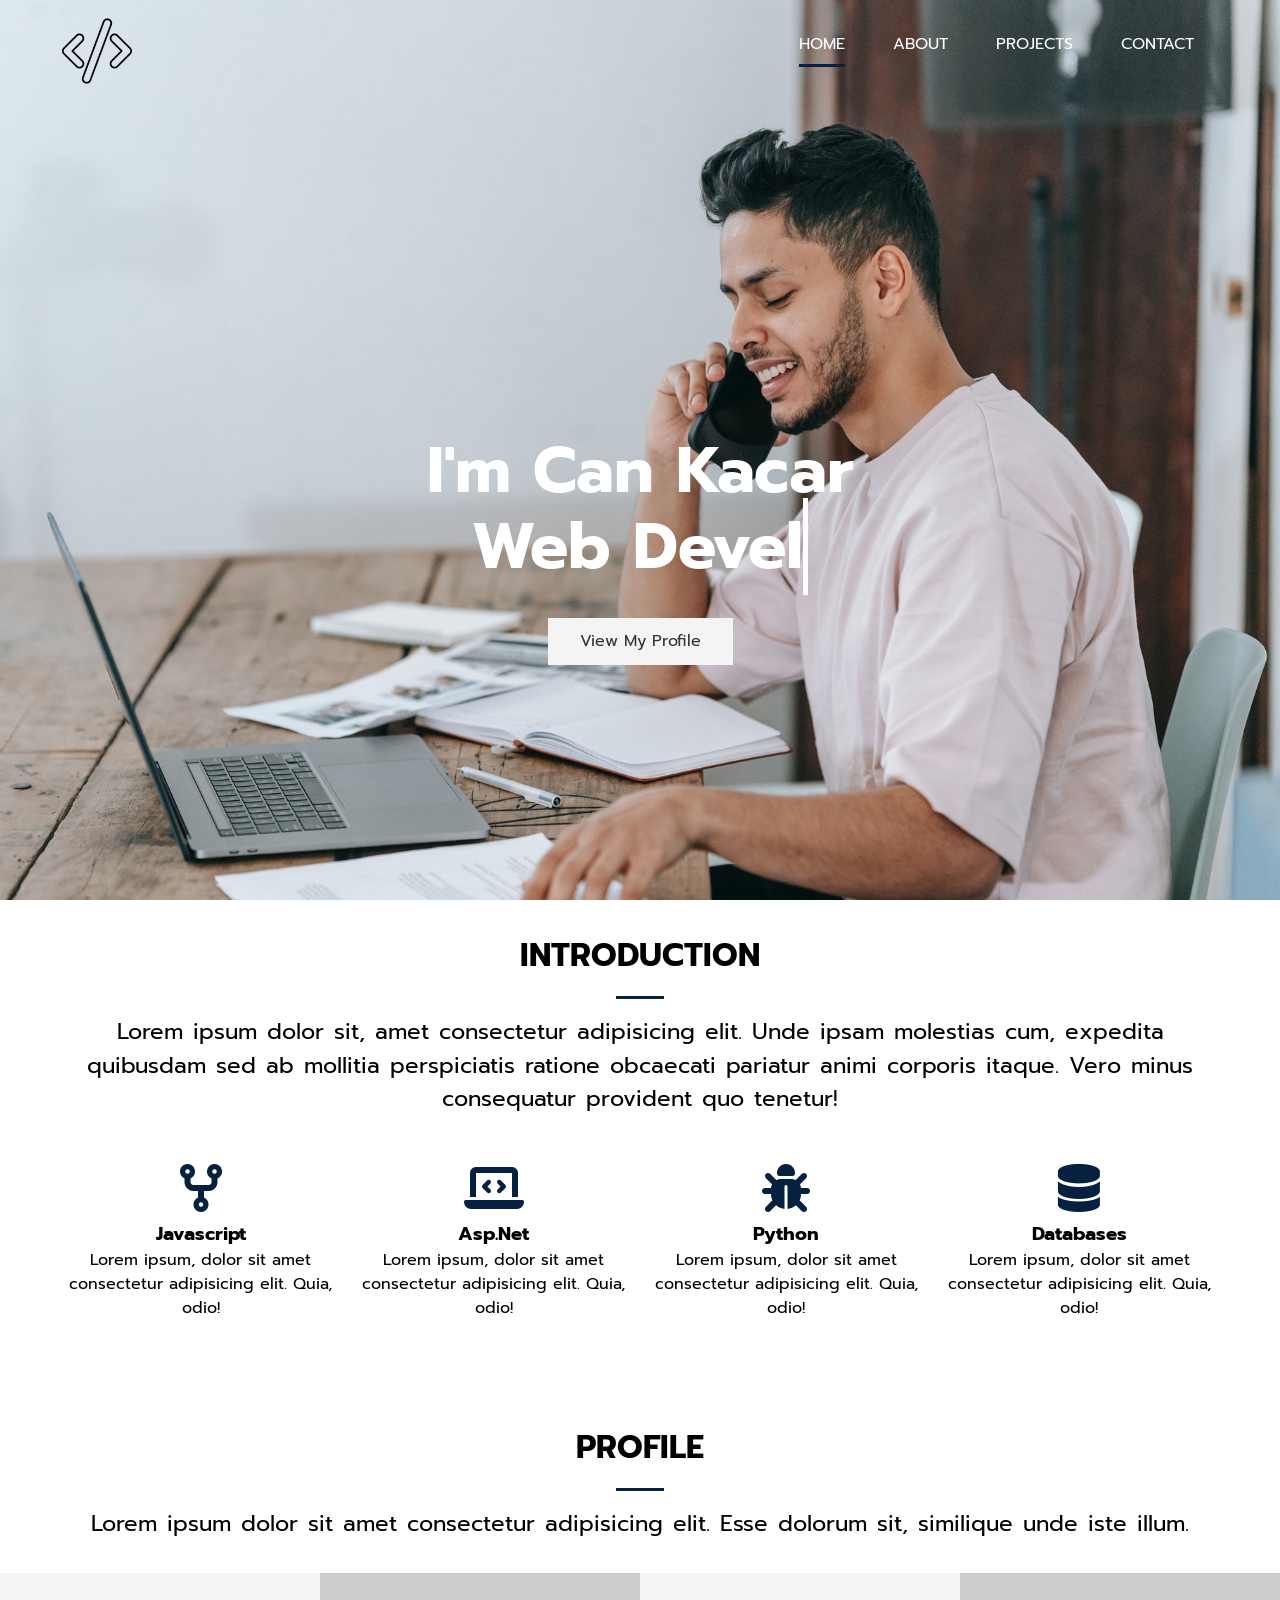
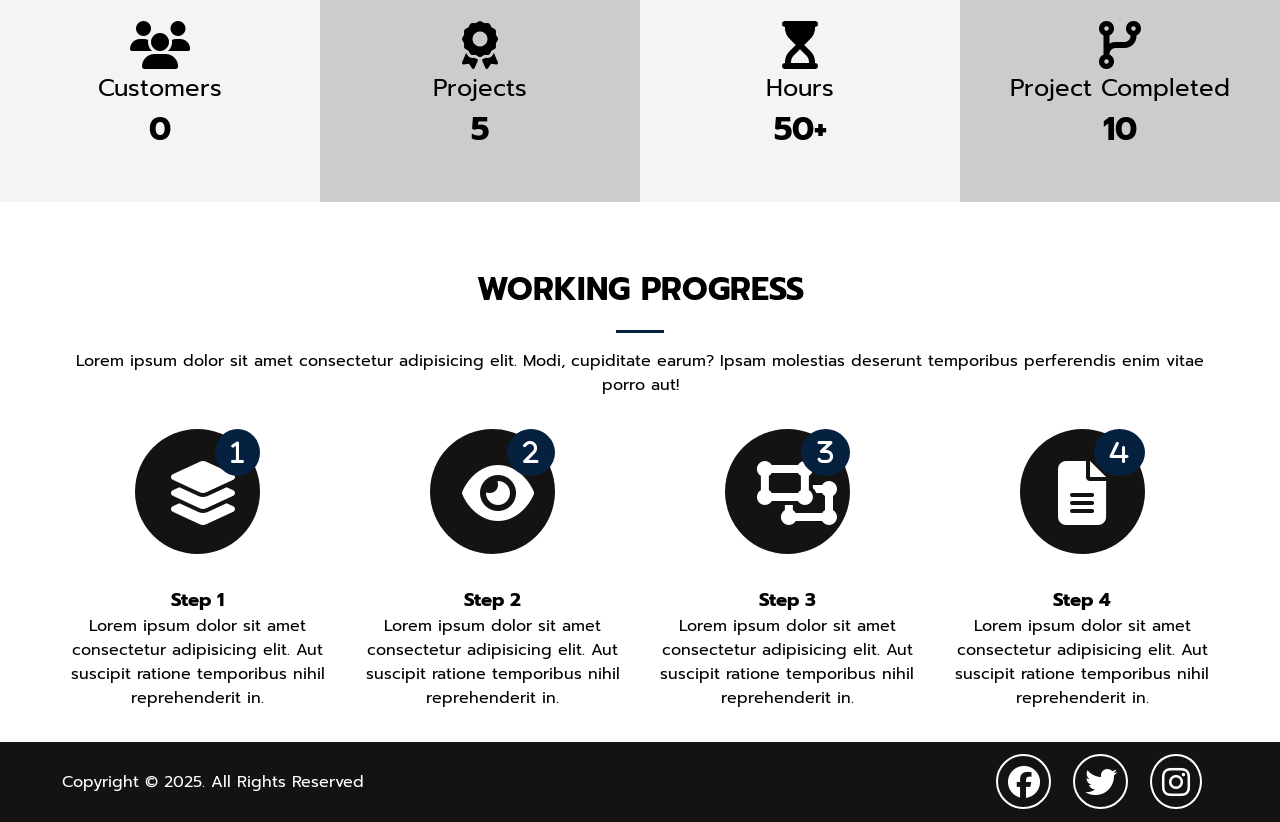
<file: public/index.html>
<!DOCTYPE html>
<html lang="en">
<head>
    <meta charset="UTF-8">
    <meta name="viewport" content="width=device-width, initial-scale=1.0">
    <link href="https://fonts.googleapis.com/css2?family=Prompt&display=swap" rel="stylesheet">
    <link rel="stylesheet" href="https://cdnjs.cloudflare.com/ajax/libs/animate.css/4.1.1/animate.min.css"/>
    <link rel="stylesheet" href="https://cdnjs.cloudflare.com/ajax/libs/font-awesome/6.4.0/css/all.min.css" integrity="sha512-iecdLmaskl7CVkqkXNQ/ZH/XLlvWZOJyj7Yy7tcenmpD1ypASozpmT/E0iPtmFIB46ZmdtAc9eNBvH0H/ZpiBw==" crossorigin="anonymous" referrerpolicy="no-referrer" />
    <link rel="stylesheet" href="css/main.css">
    <title>Document</title>
</head>
<body>
    
    <!-- header -->
    <header id="header__home">
        <div class="container">
            <nav class="main-nav">
                <img src="img/logo.png" alt="" class="main-nav__logo">
                <ul class="main-nav__items">
                    <li><a href="index.html" class="active">Home</a></li>
                    <li><a href="about.html">About</a></li>
                    <li><a href="project.html">Projects</a></li>
                    <li><a href="contact.html">Contact</a></li>
                </ul>
            </nav>
            <div class="header-content">
                <h1>I'm Can Kacar
                    <span class="typewrite" data-period="1000" 
                    data-type='["Web Developer", "Freelancer"]'></span>
                </h1>
                <a href="" class="btn-light animate__animated animate__wobble my-2">View My Profile</a>
            </div>
        </div>
    </header>
    <script src="js/jquery.min.js"></script>
    <script src="js/type-writer.js"></script>

    <!-- seciton a -->
    <section id="home__a" class="text-center py-2">
        <div class="container">
            <h1 class="section-title">Introduction</h1>
            <div class="border-bottom"></div>
            <p class="lead">
                Lorem ipsum dolor sit, amet consectetur adipisicing elit. Unde ipsam molestias cum, expedita quibusdam sed ab mollitia perspiciatis ratione obcaecati pariatur animi corporis itaque. Vero minus consequatur provident quo tenetur!
            </p>
            <div class="skills my-3">
                <div>
                    <i class="fa-solid fa-code-fork fa-3x"></i>
                    <h3>Javascript</h3>
                    <p>Lorem ipsum, dolor sit amet consectetur adipisicing elit. Quia, odio!</p>
                </div>
                <div>
                    <i class="fa-solid fa-laptop-code fa-3x"></i>
                    <h3>Asp.Net</h3>
                    <p>Lorem ipsum, dolor sit amet consectetur adipisicing elit. Quia, odio!</p>
                </div>
                <div>
                    <i class="fa-solid fa-bug fa-3x"></i>
                    <h3>Python</h3>
                    <p>Lorem ipsum, dolor sit amet consectetur adipisicing elit. Quia, odio!</p>
                </div>
                <div>
                    <i class="fa-solid fa-database fa-3x"></i>
                    <h3>Databases</h3>
                    <p>Lorem ipsum, dolor sit amet consectetur adipisicing elit. Quia, odio!</p>
                </div>
            </div>
        </div>
    </section>

    <!-- seciton b -->
    <section id="home__b" class="text-center py-2">
        <div class="container">
            <h2 class="section-title">Profile</h2>
            <div class="border-bottom"></div>
            <p class="lead">Lorem ipsum dolor sit amet consectetur adipisicing elit. Esse dolorum sit, similique unde iste illum.</p>
        </div>
        <div class="profile">
            <div>
                <ul>
                    <li><ifas class="fas fa-users fa-3x"></ifas></li>
                    <li class="title">Customers</li>
                    <li class="number">0</li>
                </ul>
            </div>
            <div>
                <ul>
                    <li><ifas class="fas fa-award fa-3x"></ifas></li>
                    <li class="title">Projects</li>
                    <li class="number">5</li>
                </ul>
            </div>
            <div>
                <ul>
                    <li><ifas class="fas fa-hourglass-start fa-3x"></ifas></li>
                    <li class="title">Hours</li>
                    <li class="number">50+</li>
                </ul>
            </div>
            <div>
                <ul>
                    <li><ifas class="fas fa-code-branch fa-3x"></ifas></li>
                    <li class="title">Project Completed</li>
                    <li class="number">10</li>
                </ul>
            </div>
        </div>
    </section>

    <!-- section c -->
    <section id="home__c" class="text-center py-2">
        <div class="container">
            <h2 class="section-title">Working Progress</h2>
            <div class="border-bottom"></div>
            <p>Lorem ipsum dolor sit amet consectetur adipisicing elit. Modi, cupiditate earum? Ipsam molestias deserunt temporibus perferendis enim vitae porro aut!</p>
            <div class="process">
                <div>
                    <i class="fa-solid fa-layer-group fa-4x process__icon my-2"><div class="process__step">1</div></i>
                    <h3>Step 1</h3>
                    <p>Lorem ipsum dolor sit amet consectetur adipisicing elit. Aut suscipit ratione temporibus nihil reprehenderit in.</p>
                </div>
                <div>
                    <i class="fa-solid fa-eye fa-4x process__icon my-2"><div class="process__step">2</div></i>
                    <h3>Step 2</h3>
                    <p>Lorem ipsum dolor sit amet consectetur adipisicing elit. Aut suscipit ratione temporibus nihil reprehenderit in.</p>
                </div>
                <div>
                    <i class="fas fa-object-ungroup fa-4x process__icon my-2"><div class="process__step">3</div></i>
                    <h3>Step 3</h3>
                    <p>Lorem ipsum dolor sit amet consectetur adipisicing elit. Aut suscipit ratione temporibus nihil reprehenderit in.</p>
                </div>
                <div>
                    <i class="fas fa-file-alt fa-4x process__icon my-2"><div class="process__step">4</div></i>
                    <h3>Step 4</h3>
                    <p>Lorem ipsum dolor sit amet consectetur adipisicing elit. Aut suscipit ratione temporibus nihil reprehenderit in.</p>
                </div>
            </div>
        </div>
    </section>

    <footer id="main-footer">
        <div class="footer-content container">
            <p>Copyright &copy; 2025. All Rights Reserved</p>

            <div class="social">
                <i class="fab fa-facebook fa-2x"></i>
                <i class="fab fa-twitter fa-2x"></i>
                <i class="fab fa-instagram fa-2x"></i>
            </div>
        </div>
    </footer>
</body>
</html>
</file>
<file: public/css/main.css>
#about-a .info {
  display: grid;
  grid-template-columns: 1fr 2fr;
  gap: 1.2rem; }
  #about-a .info__image {
    border: 1px solid #f4f4f4;
    padding: .5rem;
    border-radius: 3px; }
  #about-a .info__bio {
    border: 1px solid #151212;
    padding: .5rem; }

#about-b {
  color: #fff; }
  #about-b .progress {
    height: 20px;
    background-color: #ccc;
    border-radius: 5px;
    margin-bottom: .8rem; }
    #about-b .progress div {
      height: 100%;
      text-align: center;
      background-color: #062040; }

#about-c .about-logos {
  display: grid;
  grid-template-columns: repeat(4, 1fr);
  gap: 2rem;
  align-items: center; }
  #about-c .about-logos img {
    width: 70%; }

#about-d .references ul {
  list-style: none;
  margin-top: 1rem;
  display: flex;
  align-items: center; }

#about-d .references p {
  border: 1px solid #ccc;
  border-radius: 5px;
  padding: 5rem; }

#about-d .references img {
  width: 50px;
  height: 50px;
  border-radius: 50%;
  padding-right: .5rem; }

* {
  margin: 0;
  padding: 0;
  box-sizing: border-box; }

body {
  background-color: #fff;
  font-family: 'Prompt', sans-serif;
  line-height: 1.5; }

a {
  text-decoration: none;
  color: #151212; }

ul {
  list-style: none; }

img {
  width: 100%; }

#contact-a .form-fields {
  display: grid;
  grid-template-areas: 'name email' 'subject phone' 'message message' 'button button';
  gap: 1rem;
  margin-bottom: 1rem; }
  #contact-a .form-fields .name {
    grid-area: name; }
  #contact-a .form-fields .email {
    grid-area: email; }
  #contact-a .form-fields .subject {
    grid-area: subject; }
  #contact-a .form-fields .phone {
    grid-area: phone; }
  #contact-a .form-fields .message {
    grid-area: message;
    height: 180px; }
  #contact-a .form-fields .btn-dark {
    grid-area: button; }
  #contact-a .form-fields .input {
    padding: .5rem 1rem; }

#contact-b {
  color: azure; }
  #contact-b .contact-info {
    display: grid;
    grid-template-columns: repeat(3, 1fr);
    text-align: center; }

#main-footer {
  height: 5rem;
  background: #151212;
  color: #fff; }
  #main-footer .footer-content {
    display: flex;
    justify-content: space-between;
    align-items: center;
    height: 5rem; }
    #main-footer .footer-content .social .fab {
      margin-right: 1rem;
      border: 2px solid #fff;
      border-radius: 50%;
      text-align: center;
      padding: 0.6rem;
      transition: all 1s; }
      #main-footer .footer-content .social .fab:hover {
        background-color: #062040; }

.main-nav {
  display: flex;
  justify-content: space-between;
  padding-top: 1rem; }
  .main-nav__logo {
    width: 70px;
    height: 70px; }
  .main-nav__items {
    display: flex; }
    .main-nav__items li {
      padding: 1rem 1.5rem; }
      .main-nav__items li a {
        text-decoration: none;
        color: #fff;
        text-transform: uppercase;
        border-bottom: 3px transparent solid;
        padding-bottom: .5rem;
        transition: border-color .5s; }
        .main-nav__items li a:hover {
          border-color: #ccc; }
        .main-nav__items li a.active {
          border-color: #062040; }

#header__home {
  background: url("../img/bg.jpeg") no-repeat center right/cover;
  height: 100vh;
  color: #fff; }
  #header__home .header-content {
    text-align: center;
    padding-top: 30%; }
  #header__home h1 {
    font-size: 4rem;
    line-height: 1.2; }
  #header__home .typewrite {
    display: block; }

#header__inner {
  background: url("../img/bg.jpeg") no-repeat 40% 20%/cover;
  height: 5.5rem;
  border-bottom: 3px solid #062040; }

#home__a .skills {
  display: grid;
  grid-template-columns: repeat(4, 1fr);
  gap: 1rem;
  margin-bottom: 2.5rem; }
  #home__a .skills i {
    color: #062040;
    padding-bottom: .5rem; }

#home__b .profile {
  display: grid;
  grid-template-columns: repeat(4, 1fr); }
  #home__b .profile li.title {
    font-size: 1.5rem; }
  #home__b .profile li.number {
    font-size: 2rem;
    font-weight: bold; }
  #home__b .profile div {
    padding: 3rem 0; }
    #home__b .profile div:nth-child(odd) {
      background-color: #f4f4f4; }
    #home__b .profile div:nth-child(even) {
      background-color: #ccc; }

#home__c .process {
  display: grid;
  grid-template-columns: repeat(4, 1fr);
  gap: 1.5rem;
  text-align: center; }
  #home__c .process__step {
    position: absolute;
    top: 0;
    right: 0;
    font-size: 25px;
    background: #062040;
    border-radius: 50%;
    line-height: 15px;
    padding: 1rem;
    transition: all 1s; }
  #home__c .process__icon {
    position: relative;
    width: 125px;
    height: 125px;
    border-radius: 50%;
    background-color: #151212;
    color: #fff;
    padding: 2rem;
    text-align: center; }
    #home__c .process__icon:hover {
      background-color: #062040; }
      #home__c .process__icon:hover .process__step {
        background-color: #151212; }

@media (max-width: 768px) {
  #header__home {
    height: 30rem; }
    #header__home .header-content {
      padding-top: 7rem; }
      #header__home .header-content h1 {
        font-size: 2.6rem; }
  #home__a .skills,
  #home__b .profile,
  #home__c .process, .items {
    grid-template-columns: repeat(2, 1fr); } }

@media (max-width: 576px) {
  #home__a .skills div {
    border-bottom: 1px #f4f4f4 solid;
    padding-bottom: 1rem; }
    #home__a .skills div:last-child {
      border: none;
      padding-bottom: 0; }
  .lead {
    font-size: 1rem;
    margin-bottom: 1.2rem;
    word-spacing: 1px; }
  #header__home {
    height: 10rem;
    border-bottom: 2px solid #062040;
    background-position: 20% 30%; }
    #header__home .header-content {
      display: none; }
  #header__inner {
    height: 10rem; }
  .main-nav {
    flex-direction: column;
    align-items: center; }
    .main-nav li {
      padding: 1rem; }
  #home__a .skills,
  #home__b .profile,
  #home__c .process, .items, #contact-b .contact-info {
    grid-template-columns: 1fr; }
  #main-footer {
    height: 7rem; }
    #main-footer .footer-content {
      flex-direction: column;
      padding: 1rem;
      height: 5rem; }
      #main-footer .footer-content .social {
        padding-top: 1rem; }
  #about-a .info {
    grid-template-columns: 1fr; }
  #about-c {
    display: none; }
  #contact-a .form-fields {
    grid-template-areas: 'name'  'email' 'subject' 'phone' 'message' 'button'; }
  #contact-b div {
    margin-bottom: 1rem;
    padding-bottom: 1rem;
    border-bottom: 1px dashed #fff; }
    #contact-b div:last-child {
      border: none;
      padding-bottom: 0;
      margin-bottom: 0; } }

.items {
  display: grid;
  grid-template-columns: repeat(3, 1fr);
  gap: 1rem;
  box-shadow: rgba(149, 154, 145, 0.2) 0px 8px 24px; }
  .items .item {
    position: relative;
    background-color: #f4f4f4;
    overflow: hidden; }
    .items .item:hover {
      border: 2px solid #151212; }

.container {
  max-width: 1200px;
  padding: 0 1.4rem;
  margin: auto; }

.btn-primary, .btn-light, .btn-dark {
  display: inline-block;
  padding: .7rem 2rem;
  transition: all .5s;
  border: none;
  cursor: pointer; }

.btn-primary {
  color: #333;
  background-color: #062040; }

.btn-light {
  color: #333;
  background-color: #f4f4f4; }

.btn-dark {
  color: #fff;
  background-color: #151212; }

button[class^='btn-']:hover,
a[class^='btn-']:hover,
input[class^='btn-']:hover {
  background-color: #062040; }

.bg-dark {
  background-color: #151212; }

.bg-primary {
  background-color: #062040; }

.bg-light {
  background-color: #f4f4f4; }

.py-1 {
  padding: 1rem 0; }

.py-2 {
  padding: 2rem 0; }

.py-3 {
  padding: 3rem 0; }

.py-4 {
  padding: 4rem 0; }

.my-1 {
  margin: 1rem 0; }

.my-2 {
  margin: 2rem 0; }

.my-3 {
  margin: 3rem 0; }

.my-4 {
  margin: 4rem 0; }

.text-center {
  text-align: center; }

.section-title {
  font-size: 2rem;
  padding-bottom: 1rem;
  text-transform: uppercase; }

.border-bottom {
  height: 3px;
  width: 3rem;
  background-color: #062040;
  margin: 0 auto 1rem auto; }

.lead {
  font-size: 1.4rem;
  margin-bottom: 2rem;
  word-spacing: 2px; }
</file>
